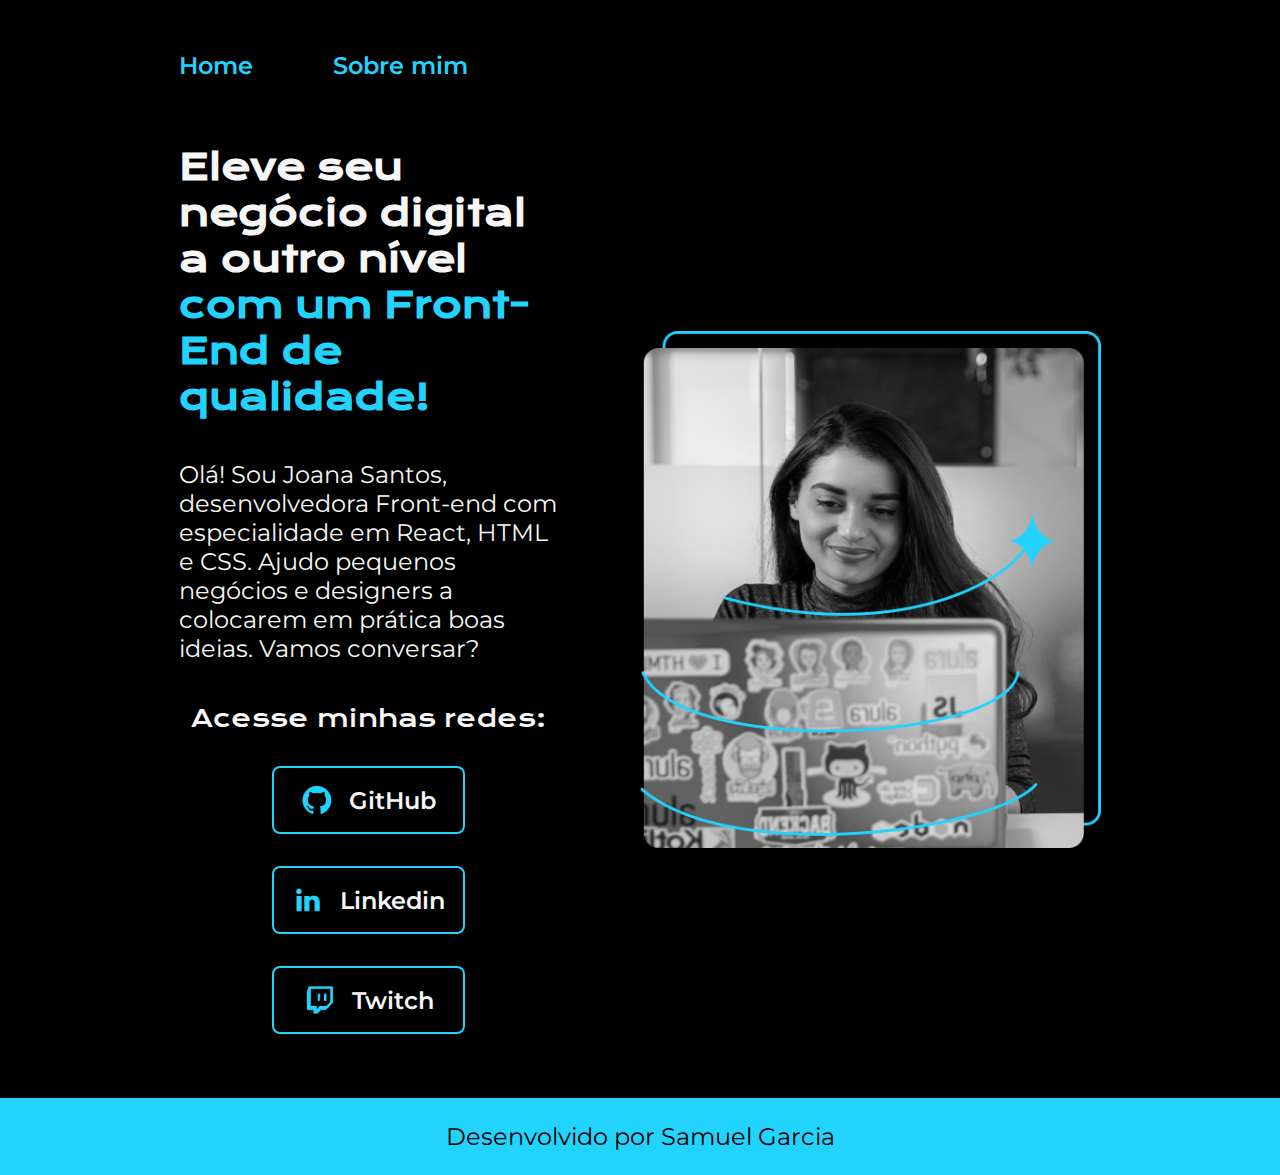
<file: index.html>
<!DOCTYPE html>
<html lang="pt-br">
<head>
    <meta charset="UTF-8">
    <meta name="viewport" content="width=device-width, initial-scale=1.0">
    <link rel="stylesheet" href="styles/style.css">
    <title>Portifólio</title>
</head>
<body>
    <header class="cabecalho">

        <nav class="cabecalho__menu">
            <a class="cabecalho__menu__link" href="index.html">
                Home
            </a>

            <a class="cabecalho__menu__link" href="about.html">
                Sobre mim
            </a>
        </nav>

    </header>

    <main class="apresentacao">
        
        <section class="apresentacao__conteudo">
            <h1 class="apresentacao__conteudo__titulo">
                Eleve seu negócio digital a outro nível <strong class="titulo-destaque">com um Front-End de qualidade!</strong>
            </h1>

            <p class="apresentacao__conteudo__texto">
                Olá! Sou Joana Santos, desenvolvedora Front-end com especialidade em React, HTML e CSS. Ajudo pequenos negócios e designers a colocarem em prática boas ideias. Vamos conversar?
            </p>
            
            <div class="apresentacao__links">
                <h2 class="apresentacao__links__subtitulo">Acesse minhas redes:</h2>

                <a class="apresentacao__links__navegacao" href="#" target="_blank">
                    <img src="assets/Logo Github.png" alt="Logo do GitHub">
                    GitHub
                </a>
                <a class="apresentacao__links__navegacao" href="#" target="_blank">
                    <img src="assets/Logo linkedin.png" alt="Logo do Linkedin">
                    Linkedin
                </a>
                <a class="apresentacao__links__navegacao" href="#" target="_blank">
                    <img src="assets/Logo Twitch.png" alt="Logo da Twitch"> 
                    Twitch
                </a>
            </div>
        </section>

        <img class="apresentacao__imagem" src="assets/Imagem-joana.png" alt="Foto da Joana Santos programando">
    </main>

    <footer class="rodape">
        <p>
            Desenvolvido por Samuel Garcia
        </p>
    </footer>
</body>
</html>
</file>
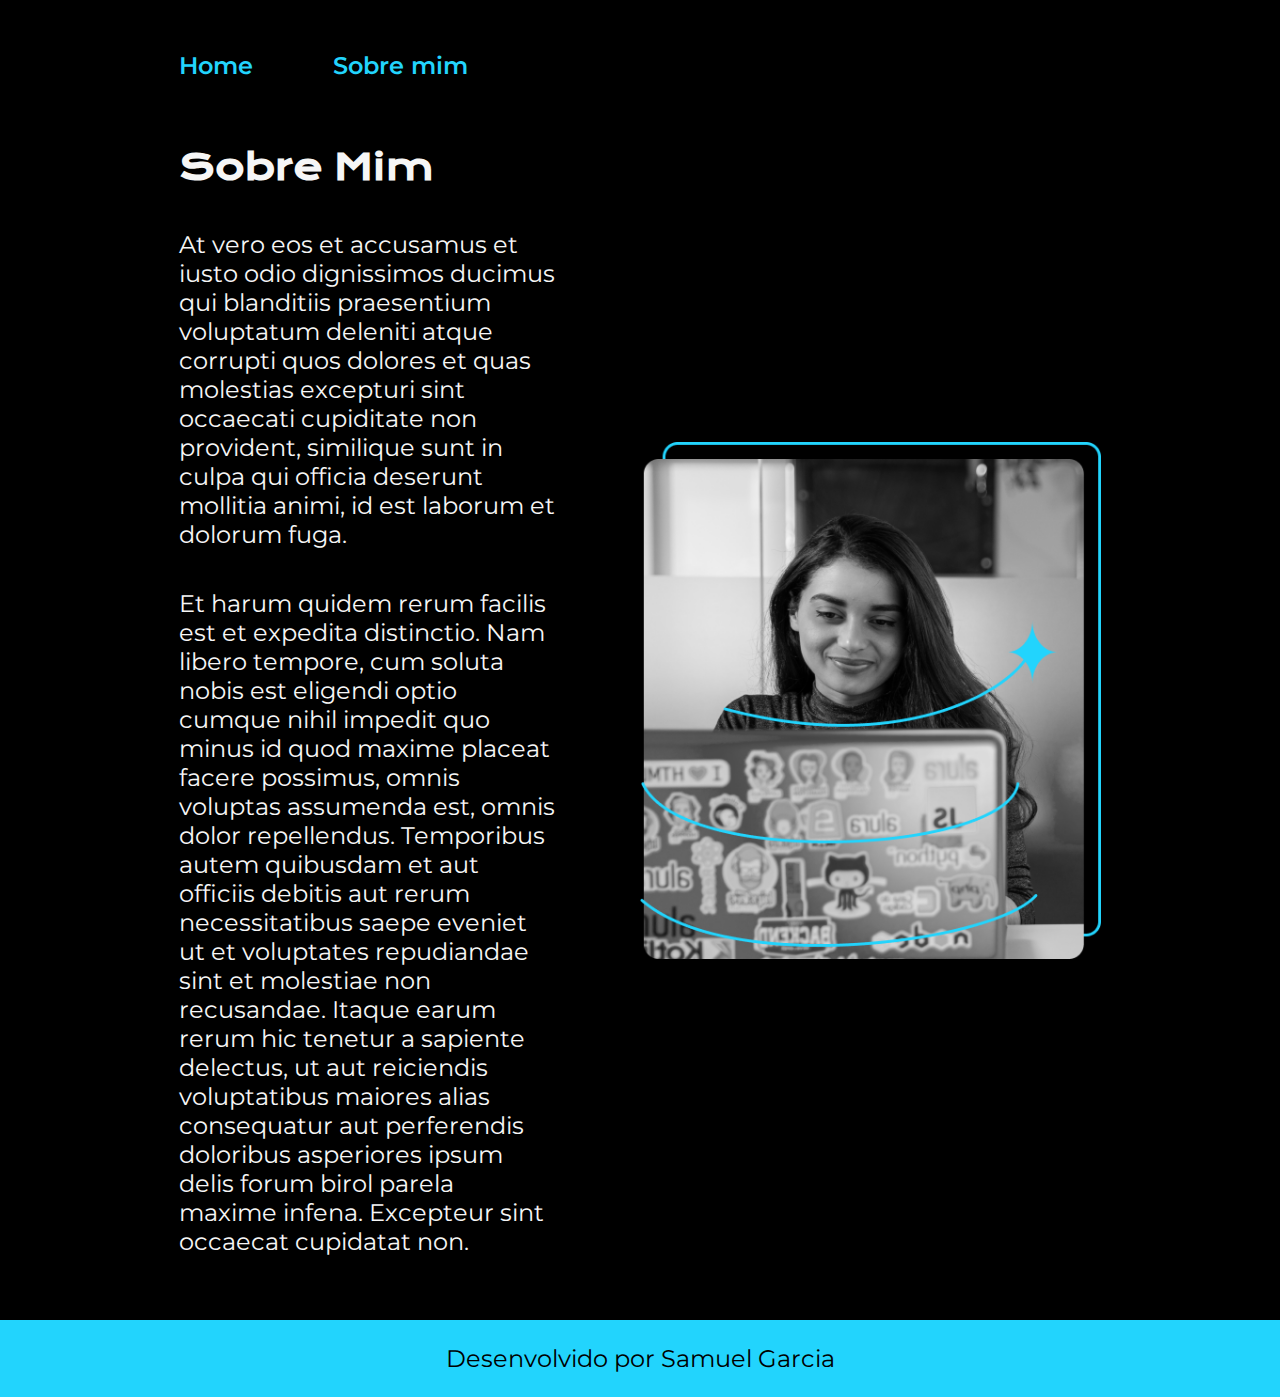
<file: about.html>
<!DOCTYPE html>
<html lang="pt-br">
<head>
    <meta charset="UTF-8">
    <meta name="viewport" content="width=device-width, initial-scale=1.0">
    <link rel="stylesheet" href="styles/style.css">
    <title>Sobre mim</title>
</head>
<body>
    <header class="cabecalho">
        <nav class="cabecalho__menu">

            <a class="cabecalho__menu__link" href="index.html">
                Home
            </a>

            <a class="cabecalho__menu__link" href="about.html">
                Sobre mim
            </a>
            
        </nav>
    </header>

    <main class="apresentacao">
       <section class="apresentacao__conteudo">
            <h1 class="apresentacao__conteudo__titulo">
                Sobre Mim
            </h1>

            <p class="apresentacao__conteudo__texto">
                At vero eos et accusamus et iusto odio dignissimos ducimus qui blanditiis praesentium voluptatum deleniti atque corrupti quos dolores et quas molestias excepturi sint occaecati cupiditate non provident, similique sunt in culpa qui officia deserunt mollitia animi, id est laborum et dolorum fuga.
            </p>

            <p class="apresentacao__conteudo__texto">
                Et harum quidem rerum facilis est et expedita distinctio. Nam libero tempore, cum soluta nobis est eligendi optio cumque nihil impedit quo minus id quod maxime placeat facere possimus, omnis voluptas assumenda est, omnis dolor repellendus. Temporibus autem quibusdam et aut officiis debitis aut rerum necessitatibus saepe eveniet ut et voluptates repudiandae sint et molestiae non recusandae. Itaque earum rerum hic tenetur a sapiente delectus, ut aut reiciendis voluptatibus maiores alias consequatur aut perferendis doloribus asperiores ipsum delis forum birol parela maxime infena. Excepteur sint occaecat cupidatat non.
                
            </p>
        </section>
        <img class="apresentacao__imagem" src="assets/Imagem-joana.png" alt="Foto Joana">
    </main>

    <footer class="rodape">
        <p>
            Desenvolvido por Samuel Garcia
        </p>
    </footer>
</body>
</html>
</file>
<file: styles/style.css>
@import url('https://fonts.googleapis.com/css2?family=Krona+One&family=Montserrat:wght@400;600&display=swap');

:root {
        /* Cores */
    --cor-hover: #272727;
    --cor-primaria: black;
    --cor-tercearia: #22d4fd;
    --cor-secundaria: #f6f6f6;
        /* Fontes */
    --font-primaria: 'Krona One', sans-serif;
    --font-secundaria: 'Montserrat', sans-serif;
}

* {
    margin: 0;
    padding: 0;
}

body {
    box-sizing: border-box;
    color: var(--cor-secundaria);
    background-color: var(--cor-primaria);
}

.cabecalho {
    padding: 4% 0% 0% 14%;
}

.cabecalho__menu {
    gap: 80px;
    display: flex;
}

.cabecalho__menu__link {
    font-weight: 600;
    font-size: 1.5rem;
    text-decoration: none;
    color: var(--cor-tercearia);
    font-family: var(--font-secundaria);
}

.apresentacao {
    gap: 82px;
    display: flex;
    padding: 5% 14%;
    align-items: center;
    justify-content: space-between;
}

.apresentacao__conteudo {
    gap: 40px;
    width: 50%;
    display: flex;
    flex-direction: column;
}

.apresentacao__conteudo__titulo {
    font-size: 2.25rem;
    font-family: var(--font-primaria);
}

.titulo-destaque {
    color: var(--cor-tercearia);
}

.apresentacao__conteudo__texto {
    font-size: 1.5rem;
    font-family: var(--font-secundaria)
}

.apresentacao__links {
    gap: 32px;
    display: flex;
    align-items: center; 
    flex-direction: column;
    justify-content: space-between;
}

.apresentacao__links__subtitulo {
    font-weight: 400;
    font-size: 1.5rem;
    font-family: var(--font-primaria);
}

.apresentacao__links__navegacao {
    gap: 16px;
    width: 50%;
    display: flex;
    padding: 16px 0;
    font-weight: 600;
    font-size: 1.5rem;
    text-align: center;
    border-radius: 8px;
    align-items: center;
    text-decoration: none;
    justify-content: center;
    color: var(--cor-secundaria);
    font-family: var(--font-secundaria);
    border: 2px solid var(--cor-tercearia);
}

.apresentacao__links__navegacao:hover {
    background-color: var(--cor-hover);
}

.apresentacao__imagem {
    width: 50%;
}

.rodape {
    padding: 24px;
    font-weight: 400;
    font-size: 1.5rem;
    text-align: center;
    color: var(--cor-primaria);    
    font-family: var(--font-secundaria);
    background-color: var(--cor-tercearia);
}

@media (max-width: 1200px) {
    .cabecalho {
        padding: 10%;
    }

    .cabecalho__menu {
        justify-content: center;
    }

    .apresentacao {
        padding: 5%;
        flex-direction: column-reverse;
    }

    .apresentacao__conteudo {
        width: auto;
    }
}
</file>
